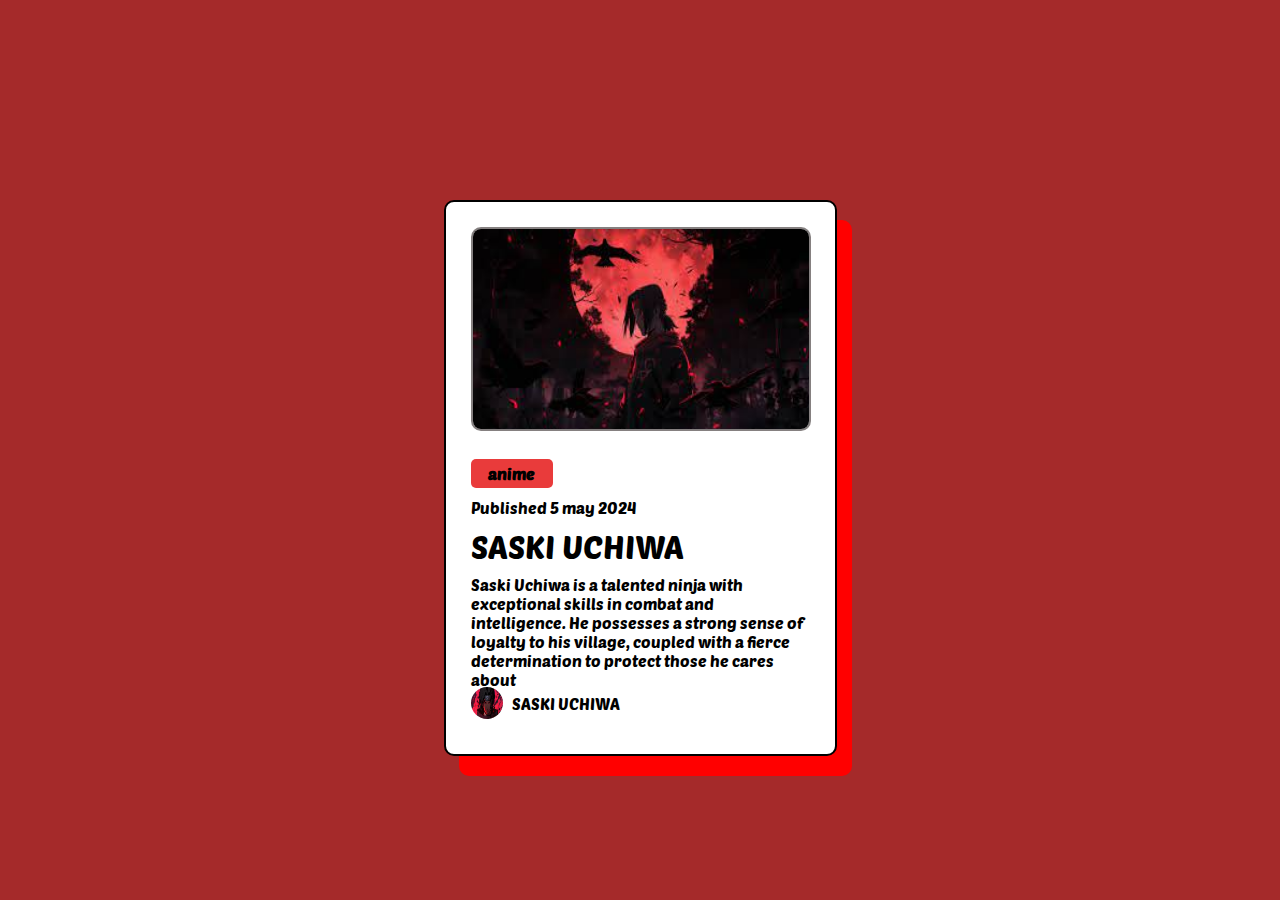
<file: p1/index.html>
<!DOCTYPE html>
<html lang="en">

<head>
    <meta charset="UTF-8">
    <meta name="viewport" content="width=device-width, initial-scale=1.0">
    <link rel="stylesheet" href="style.css">
    <title>Document</title>
</head>

<body>
    <div id="content">
        <img src="img/images.jpeg" alt="images" id="img">
        <div id="about">
            <span>anime</span>
            <p>Published 5 may 2024</p>
            <h1>SASKI UCHIWA</h1>
            <p>     Saski Uchiwa is a talented ninja with exceptional skills in combat and intelligence. He possesses a strong
                sense of loyalty to his village, coupled with a fierce determination to protect those he cares about</p>
        </div>
        
        <div id="prophil">
            <img src="img/prophil.jpg" alt="prophil">
            <p>SASKI UCHIWA</p>
        </div>

    </div>
</body>

</html>
</file>
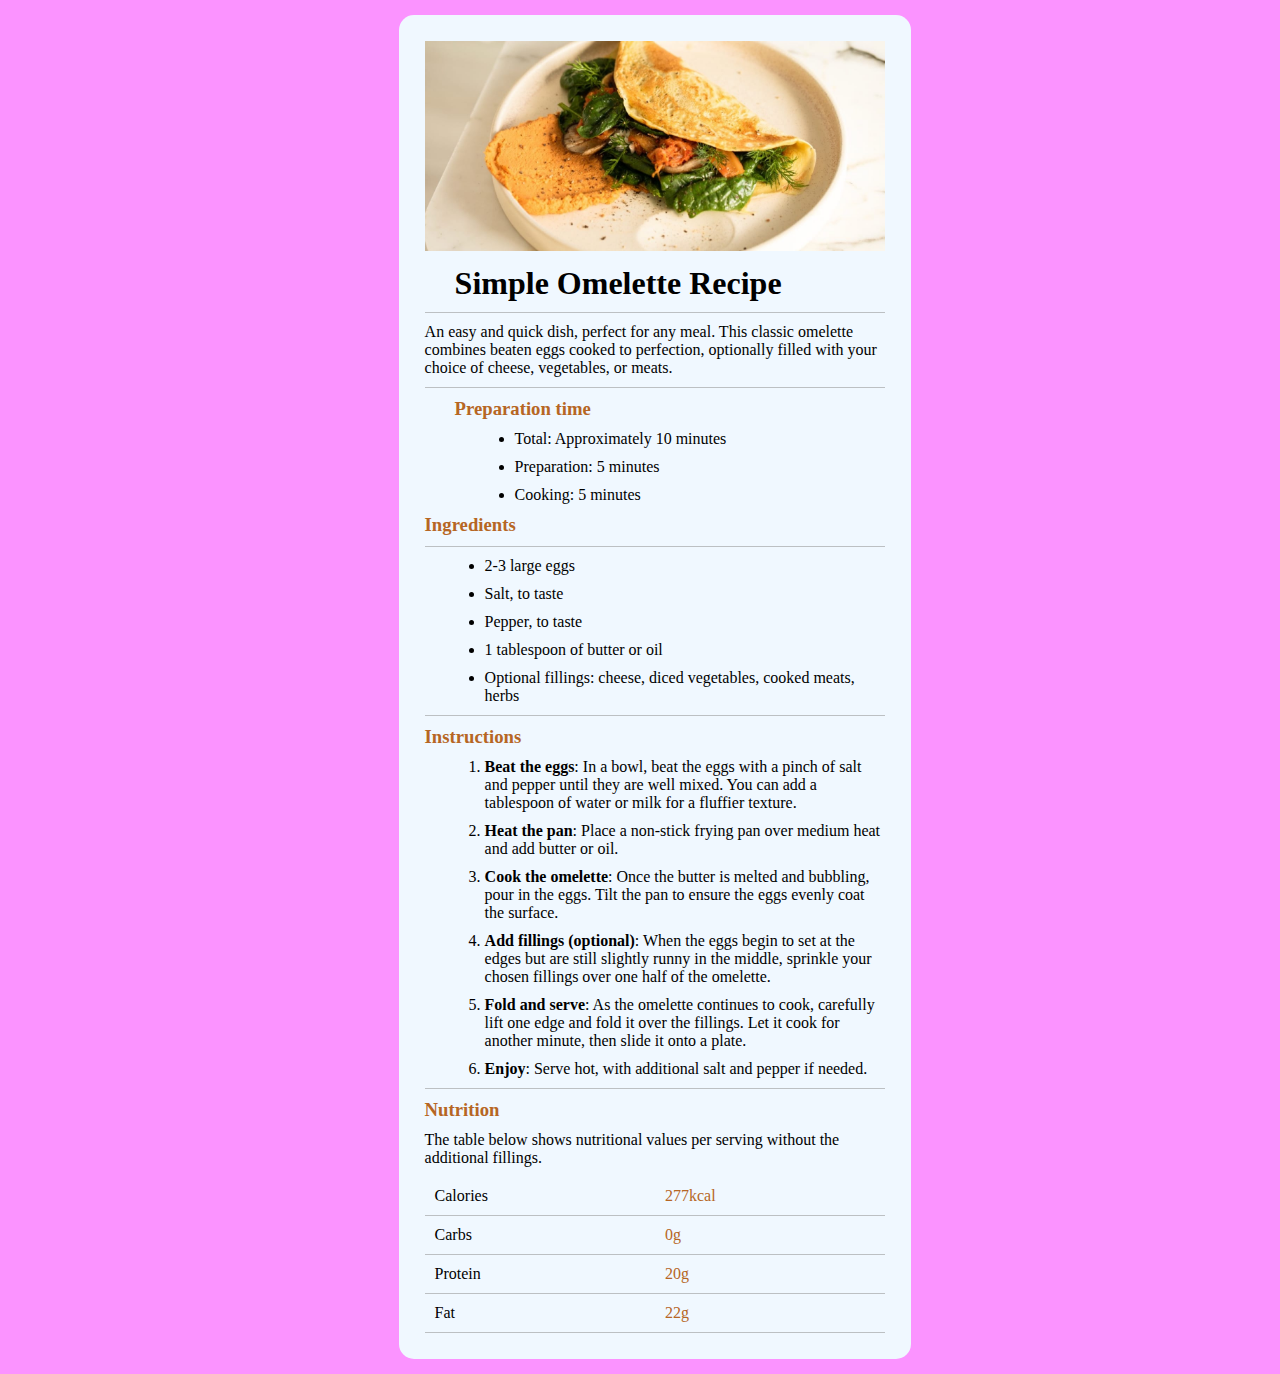
<file: p1/recipe-page-main/index.html>
<!DOCTYPE html>
<html lang="en">
<head>
  <meta charset="UTF-8">
  <meta name="viewport" content="width=device-width, initial-scale=1.0"> <!-- displays site properly based on user's device -->

  <link rel="icon" type="image/png" sizes="32x32" href="./assets/images/favicon-32x32.png">
  <link rel="stylesheet" href="style.css">
  <title>Frontend Mentor | Recipe page</title>


</head>
<body>
  <div class="content">
    <div class="content-body">
        
      <img src="assets/images/image-omelette.jpeg" alt="img">
      <div class="box">
        <h1>Simple Omelette Recipe</h1>
      </div>
      <div class="box">
        <p>
        An easy and quick dish, perfect for any meal. This classic omelette combines beaten eggs cooked 
        to perfection, optionally filled with your choice of cheese, vegetables, or meats.
        </p>
      </div>

      <div class="time">
        <h3>  Preparation time </h3>

        <ul>
          <li>Total: Approximately 10 minutes</li>
          <li>Preparation: 5 minutes</li>
          <li>Cooking: 5 minutes</li>
        </ul>
      </div>  
      <div class="box">
        <h3>Ingredients</h3>
      </div>
      <div class="box">
        <ul>
        <li>2-3 large eggs</li>
          <li>Salt, to taste</li>
          <li>Pepper, to taste</li>
          <li>1 tablespoon of butter or oil</li>
          <li>Optional fillings: cheese, diced vegetables, cooked meats, herbs</li>
        </ul>
      </div>
      
      
      
      
      <div class="box">
        <h3>Instructions</h3>
        <ol>
          <li><strong>Beat the eggs</strong>: In a bowl, beat the eggs with a pinch of salt and pepper until they are well mixed. 
      You can add a tablespoon of water or milk for a fluffier texture.</li>
      <li><strong>Heat the pan</strong>: Place a non-stick frying pan over medium heat and add butter or oil.
      </li>
      <li><strong>Cook the omelette</strong>: Once the butter is melted and bubbling, pour in the eggs. Tilt the pan to ensure 
        the eggs evenly coat the surface.</li>
          <li><strong>Add fillings (optional)</strong>: When the eggs begin to set at the edges but are still slightly runny in the 
            middle, sprinkle your chosen fillings over one half of the omelette.</li>
          <li><strong>Fold and serve</strong>: As the omelette continues to cook, carefully lift one edge and fold it over the 
            fillings. Let it cook for another minute, then slide it onto a plate.</li>
          <li><strong>Enjoy</strong>: Serve hot, with additional salt and pepper if needed.</li>
        </ol>


      </div>

      


      

      

     

      <div class="box">
          <h3>Nutrition</h3>
          <p>The table below shows nutritional values per serving without the additional fillings.</p>
          <div class="tebale">
            <div class="col line"><div class="cule">Calories</div> <div class="cule">277kcal</div></div>  
            <div class="col line"><div class="cule">Carbs</div> <div class="cule">0g</div></div>
            <div class="col line"><div class="cule">Protein</div> <div class="cule"> 20g</div></div>  
            
            <div class="col"><div class="cule">Fat</div> <div class="cule">22g</div></div> 
          </div>

      </div>
   </div>
   
</div>
</body>
</html>
</file>
<file: p1/style.css>
@import url('https://fonts.googleapis.com/css2?family=Jaro:opsz@6..72&family=Libre+Franklin:ital,wght@0,100..900;1,100..900&family=Poetsen+One&family=Poppins:ital,wght@0,100;0,200;0,300;0,400;0,500;0,600;0,700;0,800;0,900;1,100;1,200;1,300;1,400;1,500;1,600;1,700;1,800;1,900&family=Sedan+SC&display=swap');
*
{
    margin: 0;
    padding: 0;
    font-family: "Poetsen One", sans-serif;
    font-weight: 400;
    font-style: normal; 
}
body
{
    background-color: brown;
    width: 100%;
    height: 100hv;
}

#content
{
    width: 339px;
    /* height: 522px; */
    background-color:   rgb(255, 255, 255);
    padding: 25px;
    margin: 0 auto;
    margin-top: 200px;
    border-radius: 10px;
    border: 2px solid black;
    box-shadow: 15px 20px red;   
}
#about
{
    width: 100%;
    height: 194px;
    padding: 0 0 24px 0;
    
}
#about span
{
    display: flex;
    width: 82px;
    height: 29px;
    font-weight: bold;
    background: rgb(233, 59, 59)  ;
    align-items: center;
    justify-content: center;
    border-radius: 5px;
    margin-bottom: 8px;
}
#img
{
    width: 336px;
    height: 200px;
    border-radius: 10px;
    border: 2px solid rgb(133, 128, 128);
    margin: 0 0 15px 0;
}
#prophil
{
    width: 100%;   
    height: 32px;
    display: flex;  
    align-items: center ; 
    margin: 10px 0;
}
#prophil img
{
    width: 32px;
    height: 32px;
    border-radius: 50%;
}
#prophil p{
    margin-left: 9px;
}
#about *
{
    margin: 10px 0;
}
#about h1:hover
{
    color: rgb(233, 59, 59);
}
</file>
<file: p1/recipe-page-main/style.css>
@font-face {
    font-family: 'MyFont'; 
    src: url('.assets/fonts/outfit/Outfit-VariableFont_wght.ttf') format('ttf');
    font-weight: bold; /* Bold weight */
    font-style: normal;
}


*{
    margin: 0;
    padding: 0;
    font-family:'youg-serif' , "MyFont";
}
.attribution { font-size: 11px; text-align: center; }
.attribution a { color: hsl(228, 45%, 44%); }

body{
    width: 100%;
    /* height: 100vh; */
    background-color: rgb(251, 147, 255);
    margin: 15px;
    display: flex;
    justify-content: center;

}
.time{
    margin-left: 30px;
}
.content{
    border-radius: 15px;
    background-color: aliceblue;
    width: 40%;
    height: auto;
    
}
.content .content-body{
    margin: 5%;
}
.content .content-body img{
    width: 100%;

}
h3{
    color: rgb(182, 102, 36);
}

.box , h3 , p, ol , li , h1{
    margin: 10px 0;
}

ul , ol, li, h1 {
    margin-left: 30px;
}

.tebale > *{
    display: flex;
    width: 100%;
    margin: 20px 10;
}


.tebale > * > *{
    width: 50%;
    margin: 10px 10px;

}

.tebale > * > :nth-child(2){
    color: rgb(182, 102, 36);
}

.line, .box{
    
    border-bottom: 1px rgba(145, 145, 145, 0.548) solid ;
}

@media screen and (min-width: 481px) and (max-width: 768px) {
    body{
        margin: 0;
    }

    .content{
        width: 100%;
        border-radius:  0;
    }    
    img{
        width: 100%;
        margin: 0;
    }

}

@media screen and (min-width: 800px) and (max-width: 900px) {
    body{
        margin: 0;
    }

    .content{
        width: 80%;
        border-radius:  0;
    }    
    img{
        width: 100%;
        margin: 0;
    }

}
</file>
